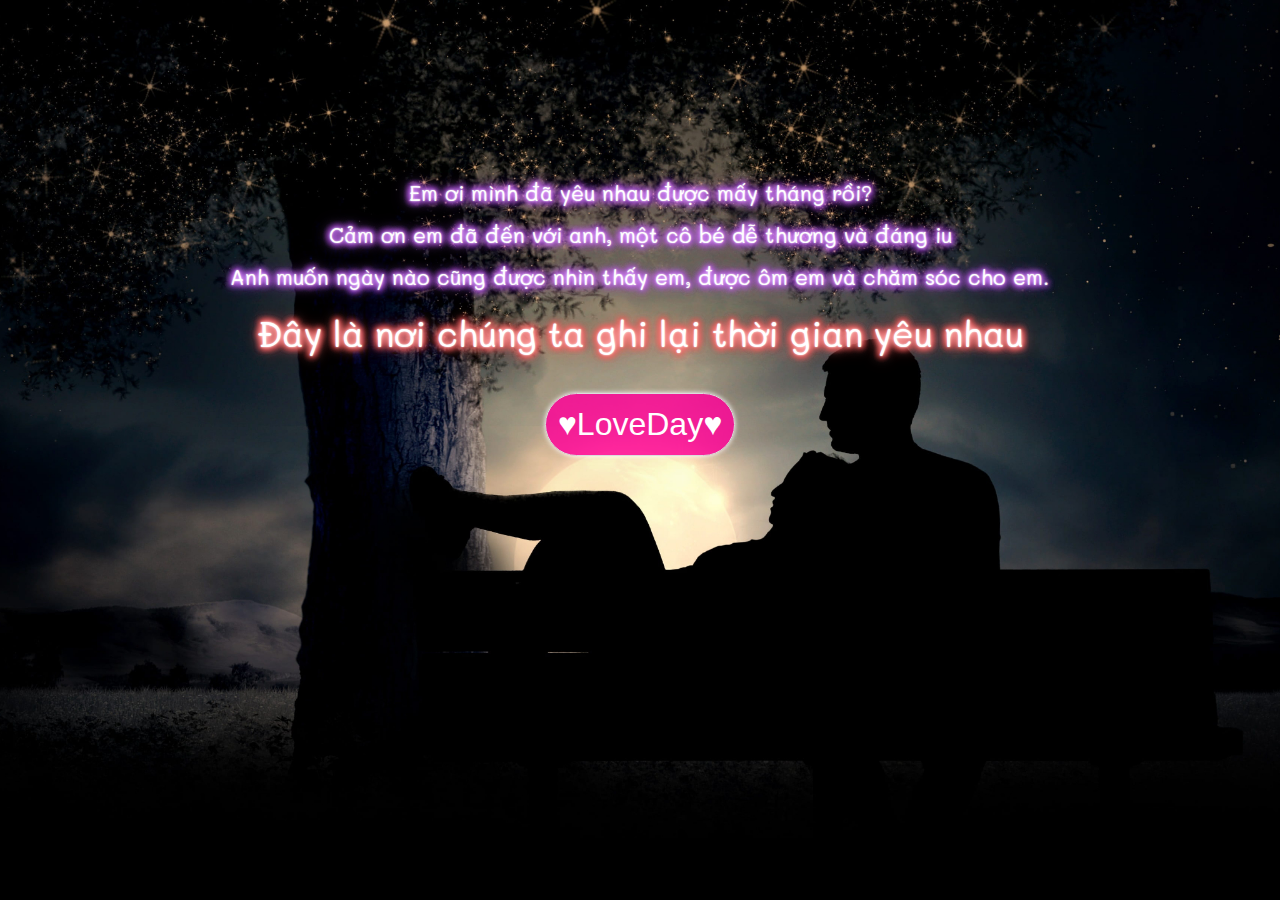
<file: index.html>
<!DOCTYPE html>
<html lang="vi" xmlns="http://www.w3.org/1999/xhtml">
	<head>
		<meta http-equiv="Content-Type" content="text/html; charset=UTF-8"/>
		<title>Love Day</title>
		<meta name="keywords" content="Love Day" />
		<meta name="description" content="love" />
		<meta name="robots" content="noindex">
		<meta name="viewport" content="width=device-width; initial-scale=1.0; maximum-scale=1.0; user-scalable=0;"/>
		<link rel="stylesheet" type="text/css" href="css/reset.css" />
		<link rel="stylesheet" type="text/css" href="css/style.css" media="screen,handheld" />
		<link rel="stylesheet" type="text/css" href="css/responsive.css" />
		<link rel="stylesheet" type="text/css" href="css/animate.css" />
		<link rel="shortcut icon" href="favicon.ico" />
		<link href="https://fonts.googleapis.com/css?family=Dancing+Script|Mali" rel="stylesheet">
	</head>
	<body>
		<div id="page-wrap" class="wow animated fadeIn slower">
			<div class="content">
				<h1 class="cauhoi wow animated fadeInDown"><!-- sửa nội dung -->
					Em ơi mình đã yêu nhau được mấy tháng rồi? <br>
					Cảm ơn em đã đến với anh, một cô bé dễ thương và đáng iu <br>
					Anh muốn ngày nào cũng được nhìn thấy em, được ôm em và chăm sóc cho em. 
				</h1>
				<h2 class="cauhoi wow animated zoomIn slower">Đây là nơi chúng ta ghi lại thời gian yêu nhau</h2><!-- sửa nội dung -->
				<div class="yesno">
			       <!-- <input id="no" class="traloi animated bounceInLeft slower" type="button" value="Không &omega;" ></input>sửa câu trả lời -->
			        <a href="love.html"><input id="yes" class="traloi animated bounceInRight slower" type="button"  value="&hearts;LoveDay&hearts;"></input></a><!-- sửa câu trả lời -->
				</div>
			</div>
		<script type="text/javascript" src="js/jquery.min.js"></script>
		<script type="text/javascript" src="js/wow.min.js"></script>
		<script type="text/javascript" src="js/script.js"></script>
		<script>
			new WOW().init();
		</script>
		<script>
			$('#no').click(function()
			{
			    $('#page-wrap').css('display','none');
			    $('#page-wrap-sad').show();
			});
		</script>
	</body>
	<footer >
		<!-- &copy; design by <a href="https://www.facebook.com/tin.tin.1705">Tin Tin</a> -->
	</footer>
</html>
</file>
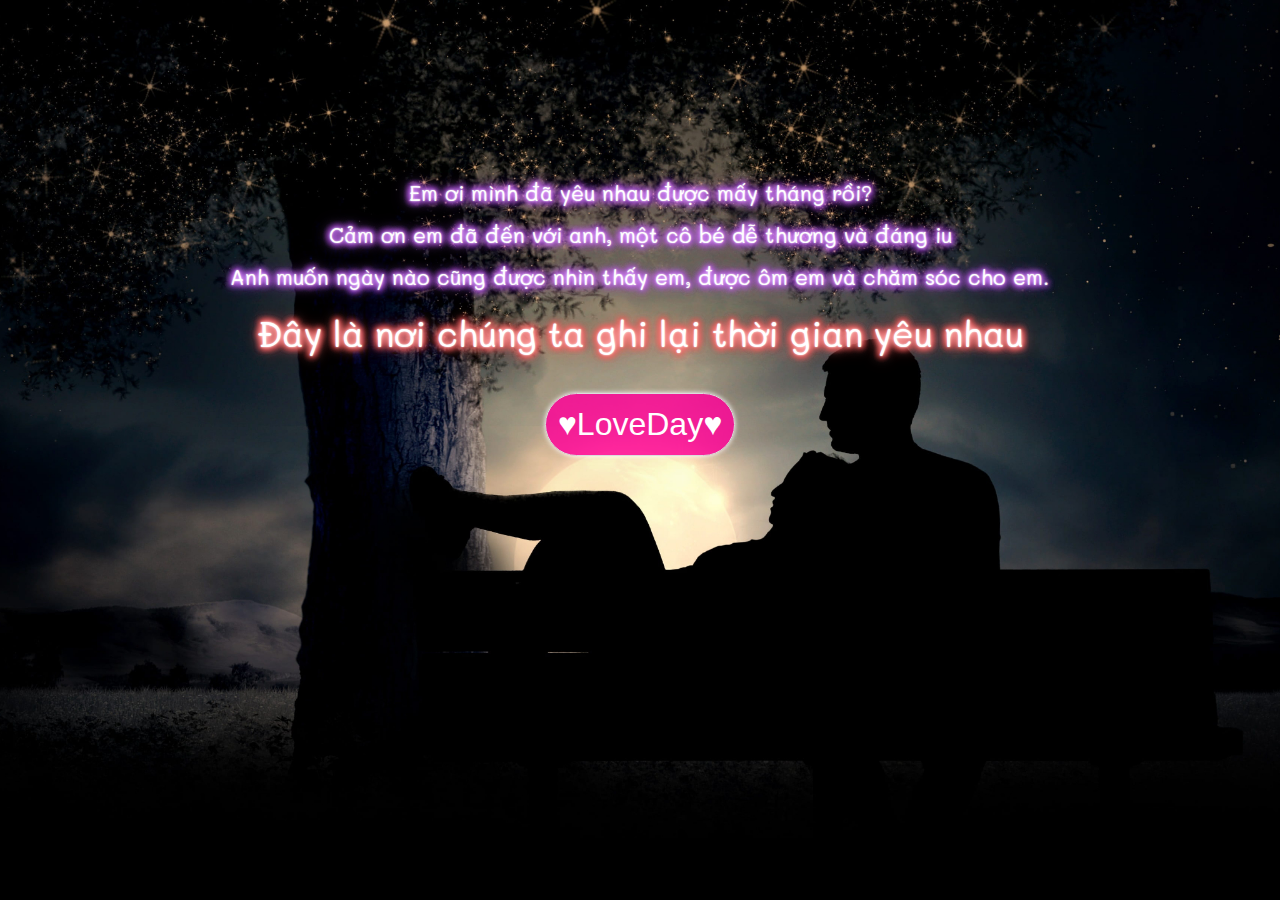
<file: public/index.html>
<!DOCTYPE html>
<html lang="vi" xmlns="http://www.w3.org/1999/xhtml">
	<head>
		<meta http-equiv="Content-Type" content="text/html; charset=UTF-8"/>
		<title>Love Day</title>
		<meta name="keywords" content="Love Day" />
		<meta name="description" content="love" />
		<meta name="robots" content="noindex">
		<meta name="viewport" content="width=device-width; initial-scale=1.0; maximum-scale=1.0; user-scalable=0;"/>
		<link rel="stylesheet" type="text/css" href="css/reset.css" />
		<link rel="stylesheet" type="text/css" href="css/style.css" media="screen,handheld" />
		<link rel="stylesheet" type="text/css" href="css/responsive.css" />
		<link rel="stylesheet" type="text/css" href="css/animate.css" />
		<link rel="shortcut icon" href="../icon/favicon.ico" />
		<link href="https://fonts.googleapis.com/css?family=Dancing+Script|Mali" rel="stylesheet">
	</head>
	<body>
		<div id="page-wrap" class="wow animated fadeIn slower">
			<div class="content">
				<h1 class="cauhoi wow animated fadeInDown"><!-- sửa nội dung -->
					Em ơi mình đã yêu nhau được mấy tháng rồi? <br>
					Cảm ơn em đã đến với anh, một cô bé dễ thương và đáng iu <br>
					Anh muốn ngày nào cũng được nhìn thấy em, được ôm em và chăm sóc cho em. 
				</h1>
				<h2 class="cauhoi wow animated zoomIn slower">Đây là nơi chúng ta ghi lại thời gian yêu nhau</h2><!-- sửa nội dung -->
				<div class="yesno">
			       <!-- <input id="no" class="traloi animated bounceInLeft slower" type="button" value="Không &omega;" ></input>sửa câu trả lời -->
			        <a href="love.html"><input id="yes" class="traloi animated bounceInRight slower" type="button"  value="&hearts;LoveDay&hearts;"></input></a><!-- sửa câu trả lời -->
				</div>
			</div>
		<script type="text/javascript" src="js/jquery.min.js"></script>
		<script type="text/javascript" src="js/wow.min.js"></script>
		<script type="text/javascript" src="js/script.js"></script>
		<script>
			new WOW().init();
		</script>
		<script>
			$('#no').click(function()
			{
			    $('#page-wrap').css('display','none');
			    $('#page-wrap-sad').show();
			});
		</script>
	</body>
	<footer >
		<!-- &copy; design by <a href="https://www.facebook.com/tin.tin.1705">Tin Tin</a> -->
	</footer>
</html>
</file>
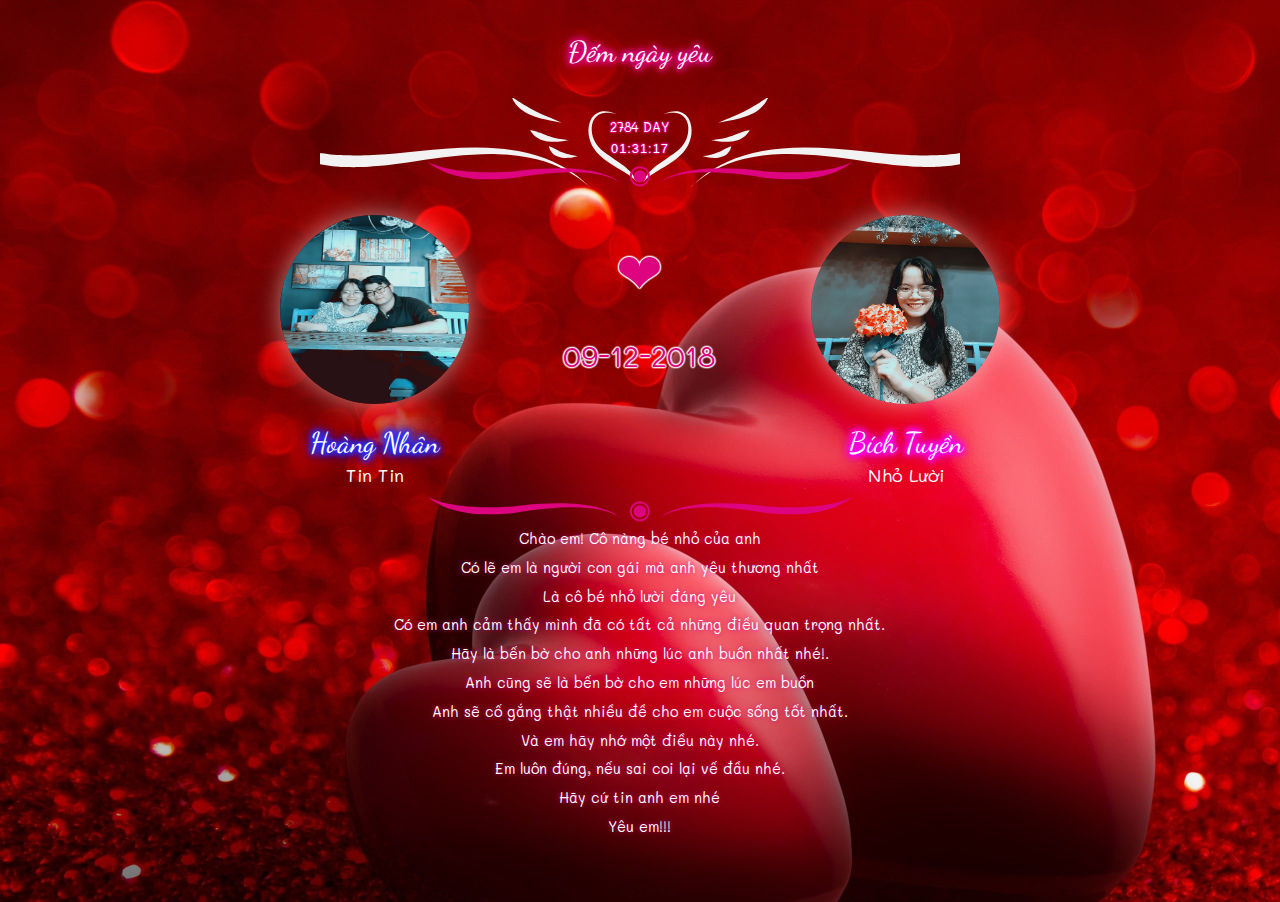
<file: love.html>
<!DOCTYPE html>
<html lang="vi">

<head>
	<meta http-equiv="Content-Type" content="text/html; charset=UTF-8" />
	<title>Love Day</title>
	<meta name="keywords" content="Kỷ niệm tình yêu, loveday, love day, đếm ngày yêu, Tuyền Tuyền" />
	<meta name="description" content="Kỷ niệm tình yêu" />
	<meta name="robots" content="noindex">
	<meta name="viewport" content="width=device-width, initial-scale=1.0, maximum-scale=1.0, user-scalable=0" />
	<link rel="stylesheet" type="text/css" href="css/reset.css" />
	<link rel="stylesheet" type="text/css" href="css/style2.css" media="screen,handheld" />
	<link rel="stylesheet" type="text/css" href="css/responsive2.css" />
	<link rel="stylesheet" type="text/css" href="css/animate.css" />
	<link rel="shortcut icon" href="favicon.ico" />
	<link href="https://fonts.googleapis.com/css?family=Dancing+Script|Mali" rel="stylesheet">
</head>

<body>
	<div id="wrapper" class="main-container">
		<header>
			<h1 class="wow animated flip">Đếm ngày yêu</h1>
		</header>
		<div id="content">
			<div id="clock-box">
				<div id="clock" class="wow animated zoomIn">
					<date class="wow animated zoomIn slower">0 DAYS</date>
					<time class="wow animated zoomIn slower">00:00:00</time>
				</div>
			</div>
			<div id="info">
				<div class="frist-person">
					<img src="images/tin2.png" class="avt wow animated fadeInLeft slower">
					<h1 class="name wow animated zoomIn slower">Hoàng Nhân</h1><!-- sửa tên-->
					<p class="namen wow animated zoomIn slower">Tin Tin</p><!-- sửa biệt danh  -->
				</div>
				<div id="heart" class="wow animated zoomIn">
					❤<anni>...</anni>
				</div>
				<div class="second-person">
					<img src="images/bichtuyen2.png" class="avt wow animated fadeInRight slower">
					<h1 class="name wow animated zoomIn slower">Bích Tuyền</h1><!-- sửa tên-->
					<p class="namen wow animated zoomIn slower">Nhỏ Lười</p><!-- sửa biệt danh  -->
				</div>
				<div class="clearfix"></div>
			</div>
		</div>
		<div class="hidden">
			<!-- <input type="button" id="show" value="&rarr; Lời yêu thương 2 &larr;"/> -->
			<input type="button" id="hide" value="&rarr; Lời yêu thương 1 &larr;" />
		</div>
		<div class="hidebg"></div>
		<div class="note wow animated zoomIn slower" id="data2">
			<!-- sửa nội dung của lời yêu thương 1-->
			Chào em! Cô nàng bé nhỏ của anh <br>
			Có lẽ em là người con gái mà anh yêu thương nhất <br>
			Là cô bé nhỏ lười đáng yêu <br>
			Có em anh cảm thấy mình đã có tất cả những điều quan trọng nhất. <br>
			Hãy là bến bờ cho anh những lúc anh buồn nhất nhé!.<br>
			Anh cũng sẽ là bến bờ cho em những lúc em buồn <br>
			Anh sẽ cố gắng thật nhiều đề cho em cuộc sống tốt nhất. <br>
			Và em hãy nhớ một điều này nhé.<br>
			Em luôn đúng, nếu sai coi lại vế đầu nhé.<br>
			Hãy cứ tin anh em nhé <br>
			Yêu em!!!
		</div>
	</div>
	<audio controls autoplay loop style="width: 0px; height: 0px;"></audio>

	<script type="text/javascript" src="js/jquery.min.js"></script>
	<script type="text/javascript" src="js/wow.min.js"></script>
	<script type="text/javascript" src="js/script.js"></script>
	<script>
		new WOW().init();
	</script>
</body>
<footer>&copy; by <a href="https://www.facebook.com/tin.tin.1705">Tin Tin</a></footer>
</html>
</file>
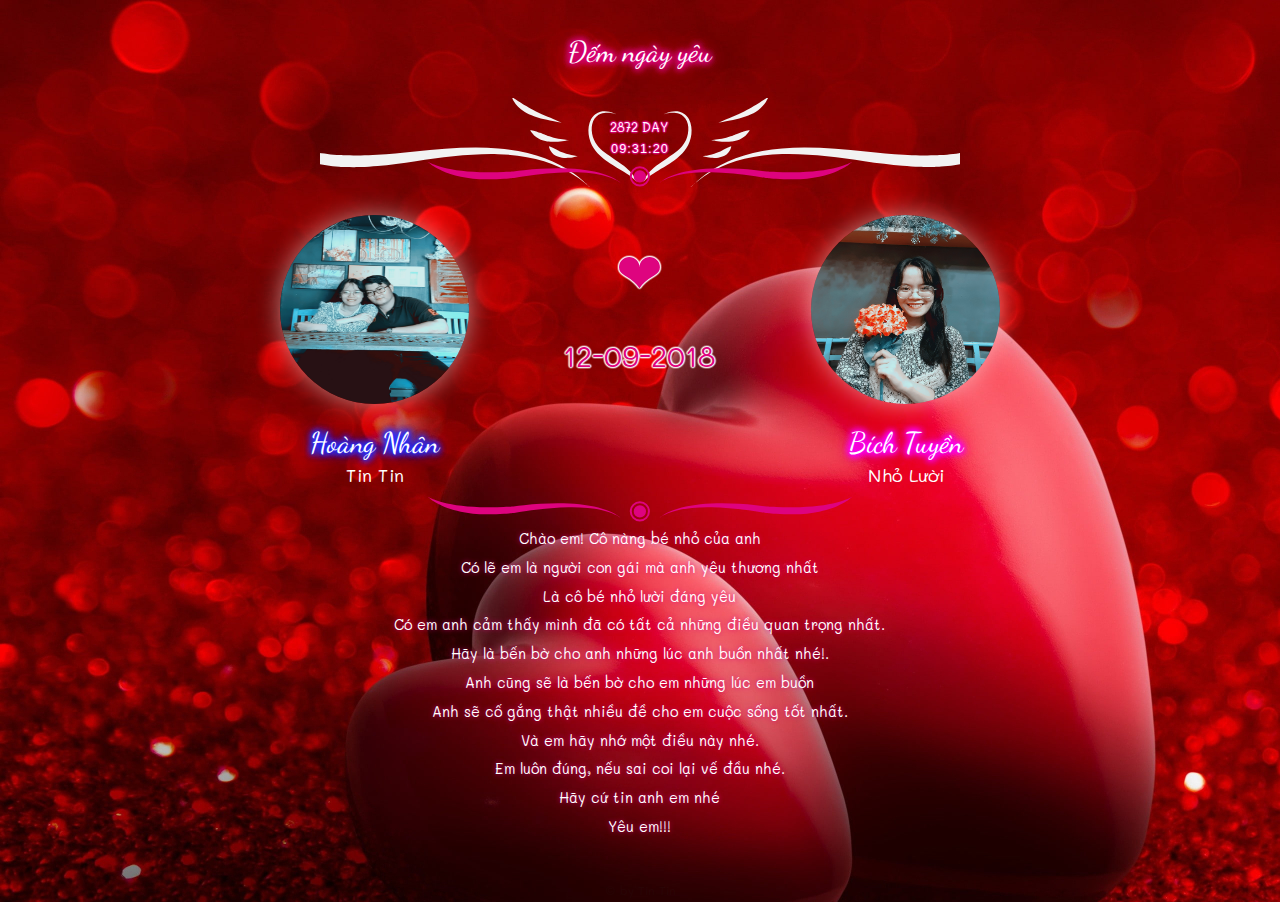
<file: public/love.html>
<!DOCTYPE html>
<html lang="vi">

<head>
	<meta http-equiv="Content-Type" content="text/html; charset=UTF-8" />
	<title>Love Day</title>
	<meta name="keywords" content="Kỷ niệm tình yêu, loveday, love day, đếm ngày yêu, Tuyền Tuyền" />
	<meta name="description" content="Kỷ niệm tình yêu" />
	<meta name="robots" content="noindex">
	<meta name="viewport" content="width=device-width, initial-scale=1.0, maximum-scale=1.0, user-scalable=0" />
	<link rel="stylesheet" type="text/css" href="css/reset.css" />
	<link rel="stylesheet" type="text/css" href="css/style2.css" media="screen,handheld" />
	<link rel="stylesheet" type="text/css" href="css/responsive2.css" />
	<link rel="stylesheet" type="text/css" href="css/animate.css" />
	<link rel="shortcut icon" href="../icon/favicon.ico" />
	<link href="https://fonts.googleapis.com/css?family=Dancing+Script|Mali" rel="stylesheet">
</head>

<body>
	<div id="wrapper" class="main-container">
		<header>
			<h1 class="wow animated flip">Đếm ngày yêu</h1>
		</header>
		<div id="content">
			<div id="clock-box">
				<div id="clock" class="wow animated zoomIn">
					<date class="wow animated zoomIn slower">0 DAYS</date>
					<time class="wow animated zoomIn slower">00:00:00</time>
				</div>
			</div>
			<div id="info">
				<div class="frist-person">
					<img src="img/tintin.png" class="avt wow animated fadeInLeft slower">
					<h1 class="name wow animated zoomIn slower">Hoàng Nhân</h1><!-- sửa tên-->
					<p class="namen wow animated zoomIn slower">Tin Tin</p><!-- sửa biệt danh  -->
				</div>
				<div id="heart" class="wow animated zoomIn">
					❤<anni>...</anni>
				</div>
				<div class="second-person">
					<img src="img/bichtuyen.png" class="avt wow animated fadeInRight slower">
					<h1 class="name wow animated zoomIn slower">Bích Tuyền</h1><!-- sửa tên-->
					<p class="namen wow animated zoomIn slower">Nhỏ Lười</p><!-- sửa biệt danh  -->
				</div>
				<div class="clearfix"></div>
			</div>
		</div>
		<div class="hidden">
			<!-- <input type="button" id="show" value="&rarr; Lời yêu thương 2 &larr;"/> -->
			<input type="button" id="hide" value="&rarr; Lời yêu thương 1 &larr;" />
		</div>
		<div class="hidebg"></div>
		<div class="note wow animated zoomIn slower" id="data2">
			<!-- sửa nội dung của lời yêu thương -->
			Chào em! Cô nàng bé nhỏ của anh <br>
			Có lẽ em là người con gái mà anh yêu thương nhất <br>
			Là cô bé nhỏ lười đáng yêu <br>
			Có em anh cảm thấy mình đã có tất cả những điều quan trọng nhất. <br>
			Hãy là bến bờ cho anh những lúc anh buồn nhất nhé!.<br>
			Anh cũng sẽ là bến bờ cho em những lúc em buồn <br>
			Anh sẽ cố gắng thật nhiều đề cho em cuộc sống tốt nhất. <br>
			Và em hãy nhớ một điều này nhé.<br>
			Em luôn đúng, nếu sai coi lại vế đầu nhé.<br>
			Hãy cứ tin anh em nhé <br>
			Yêu em!!!
		</div>
	</div>
	<audio controls autoplay loop style="width: 0px; height: 0px;"></audio>

	<script type="text/javascript" src="js/jquery.min.js"></script>
	<script type="text/javascript" src="js/wow.min.js"></script>
	<script type="text/javascript" src="js/script.js"></script>
	<script>
		new WOW().init();
	</script>
</body>
<footer>&copy; by <a href="https://www.facebook.com/tin.tin.1705">Tin Tin</a></footer>
</html>
</file>
<file: css/style.css>
body {
    width: 100%;
	height: 100vh;
	background: url(../img/love.jpg) no-repeat center;
	background-size: cover;
}
.clearfix::after {
	content: "";
	clear: both;
	display: table;
}
footer {
    width: 100%;
    text-align: center;
    font-size: 11px;
	clear: both;
    position: relative;
    margin-top: 10px;
}
#page-wrap footer,#page-wrap footer a{color: rgb(255, 255, 255)}
#page-wrap-sad footer,#page-wrap-sad footer a{color: #4d2a31;opacity: 0.1;padding-top: 250px;}
/*
/* edit
/*--------------------------------*/
h1.cauhoi{
	padding-top: 225px;
	font-size: 21px;
	color: #FFFFFF;
	text-shadow: #FFF 0px 0px 2px, #FFF 0px 0px 7px, #FFF 0px 0px 12px, #a900ff 0px 0px 17px, #a900ff 0px 0px 7px, #a900ff 0px 0px 7px, #a900ff 0px 0px 7px, #a900ff 0px 0px 7px;
}
h2.cauhoi{
	font-size: 35px;
	color: #FFFFFF;
	text-shadow: #FFF 0px 0px 2px, #FFF 0px 0px 7px, #FFF 0px 0px 12px, #ff0000 0px 0px 17px, #ff0000 0px 0px 7px, #ff0000 0px 0px 7px, #ff0000 0px 0px 7px, #ff0000 0px 0px 7px;
}
.traloi{
	border: 1px #f7f7f7 solid;
	font-size: 32px;
	padding: 12px;
	cursor: pointer;
	-moz-border-radius: 100px;
	-webkit-border-radius: 100px;
	border-radius: 100px;
	-moz-box-shadow: #FFF 0px 0px 5px;
	-webkit-box-shadow: #FFF 0px 0px 5px;
    box-shadow: #FFF 0px 0px 5px;
    margin: 0 auto;
    margin-top: 25px;

}

#yes{
    background: #ff0097d1;
    border: 1px #dcdcdc solid;
    color: #fff;
}
/*
/* page-wrap
/*--------------------------------*/
#page-wrap{
	width: 100%;
	height: 100%;
	display: true;
}
.content{
	width: 100%;
	font-family: 'Mali', cursive;
	font-size: 14px;
	margin: auto;
	text-align: center;
	position: relative;
}
/*
/* page-wrap-sad
/*--------------------------------*/
#page-wrap-sad .content{
	position: relative;
	width: 200px;
	margin: 0 auto;
}
#page-wrap-sad .content h3{
	color: #fff;
	text-align: center;
	padding-top: 320px;
	font-family: Arial;
	font-weight: bold;
}
</file>
<file: css/responsive.css>
html { overflow-x: hidden }
/*-----------------------------------------------
/* @media {      } queries
/*---------------------------------------------*/
@media screen and (max-width: 1700px) { 
	.content{
		width: 55%;
	}
}
@media screen and (max-width: 1440px) { 
	.content{
		width: 65%;
	}
	h1.cauhoi{
		padding-top: 172px;
	}
}
@media screen and (max-width: 1024px) { 
	.content{
		width: 70%;
	}
	h1.cauhoi{
		padding-top: 125px;
	}
}
@media screen and (max-width: 950px) { 
	.content{
		width: 72%;
	}
}
@media screen and (max-width: 850px) { 
	.content{
		width: 80%;
	}
}
@media screen and (max-width: 700px) { 
	.content{
		width: 85%;
	}
}
@media screen and (max-width: 600px) { 
	#no{
	    display: block;
	    text-align: center;
	    margin: auto;
	}
	#yes{
	    display: block;
	    text-align: center;
	    margin: auto;
	    margin-top: 12px;
	}
}
@media screen and (max-width: 540px) { 
	h1.cauhoi{
		padding-top: 89px;
	}
}
@media screen and (max-width: 520px) { 
	h1.cauhoi{
		padding-top: 35px;
	}
}
</file>
<file: public/css/style.css>
body {
    width: 100%;
	height: 100vh;
	background: url(../img/love.jpg) no-repeat center;
	background-size: cover;
}
.clearfix::after {
	content: "";
	clear: both;
	display: table;
}
footer {
    width: 100%;
    text-align: center;
    font-size: 11px;
	clear: both;
    position: relative;
    margin-top: 10px;
}
#page-wrap footer,#page-wrap footer a{color: rgb(255, 255, 255)}
#page-wrap-sad footer,#page-wrap-sad footer a{color: #4d2a31;opacity: 0.1;padding-top: 250px;}
/*
/* edit
/*--------------------------------*/
h1.cauhoi{
	padding-top: 225px;
	font-size: 21px;
	color: #FFFFFF;
	text-shadow: #FFF 0px 0px 2px, #FFF 0px 0px 7px, #FFF 0px 0px 12px, #a900ff 0px 0px 17px, #a900ff 0px 0px 7px, #a900ff 0px 0px 7px, #a900ff 0px 0px 7px, #a900ff 0px 0px 7px;
}
h2.cauhoi{
	font-size: 35px;
	color: #FFFFFF;
	text-shadow: #FFF 0px 0px 2px, #FFF 0px 0px 7px, #FFF 0px 0px 12px, #ff0000 0px 0px 17px, #ff0000 0px 0px 7px, #ff0000 0px 0px 7px, #ff0000 0px 0px 7px, #ff0000 0px 0px 7px;
}
.traloi{
	border: 1px #f7f7f7 solid;
	font-size: 32px;
	padding: 12px;
	cursor: pointer;
	-moz-border-radius: 100px;
	-webkit-border-radius: 100px;
	border-radius: 100px;
	-moz-box-shadow: #FFF 0px 0px 5px;
	-webkit-box-shadow: #FFF 0px 0px 5px;
    box-shadow: #FFF 0px 0px 5px;
    margin: 0 auto;
    margin-top: 25px;

}

#yes{
    background: #ff0097d1;
    border: 1px #dcdcdc solid;
    color: #fff;
}
/*
/* page-wrap
/*--------------------------------*/
#page-wrap{
	width: 100%;
	height: 100%;
	display: true;
}
.content{
	width: 100%;
	font-family: 'Mali', cursive;
	font-size: 14px;
	margin: auto;
	text-align: center;
	position: relative;
}
/*
/* page-wrap-sad
/*--------------------------------*/
#page-wrap-sad .content{
	position: relative;
	width: 200px;
	margin: 0 auto;
}
#page-wrap-sad .content h3{
	color: #fff;
	text-align: center;
	padding-top: 320px;
	font-family: Arial;
	font-weight: bold;
}
</file>
<file: public/css/responsive.css>
html { overflow-x: hidden }
/*-----------------------------------------------
/* @media {      } queries
/*---------------------------------------------*/
@media screen and (max-width: 1700px) { 
	.content{
		width: 55%;
	}
}
@media screen and (max-width: 1440px) { 
	.content{
		width: 65%;
	}
	h1.cauhoi{
		padding-top: 172px;
	}
}
@media screen and (max-width: 1024px) { 
	.content{
		width: 70%;
	}
	h1.cauhoi{
		padding-top: 125px;
	}
}
@media screen and (max-width: 950px) { 
	.content{
		width: 72%;
	}
}
@media screen and (max-width: 850px) { 
	.content{
		width: 80%;
	}
}
@media screen and (max-width: 700px) { 
	.content{
		width: 85%;
	}
}
@media screen and (max-width: 600px) { 
	#no{
	    display: block;
	    text-align: center;
	    margin: auto;
	}
	#yes{
	    display: block;
	    text-align: center;
	    margin: auto;
	    margin-top: 12px;
	}
}
@media screen and (max-width: 540px) { 
	h1.cauhoi{
		padding-top: 89px;
	}
}
@media screen and (max-width: 520px) { 
	h1.cauhoi{
		padding-top: 35px;
	}
}
</file>
<file: css/style2.css>
/*
/* body
/*--------------------------------*/
body {
    background: url(../img/wallpaperflare.com_wallpaper.jpg) no-repeat;
    width: 100%;
    position: relative;
    background-attachment: fixed;
    overflow: hidden;
    font-family: 'Mali', cursive;
    font-size: 18px;
}

/*
/* wrapper
/*--------------------------------*/
#wrapper {
    width: 720px;
    margin: 0 auto;
}

/*
/* header, content, footer
/*--------------------------------*/
header, #content, footer, .hidden {
    width: 100%;
    margin: 0 auto;
}

/*
/* header
/*--------------------------------*/
header h1 {
    font-weight: lighter;
    text-align: center;
    color: #fff;
    font-size: 1.8rem;
    margin: 1rem 0;
    font-family: 'Dancing Script', cursive;
    padding-top: .5rem;
    text-shadow: #dd057f 0px 0px 2px, #dd057f 0px 0px 7px, #dd057f 0px 0px 12px, #dd057f 0px 0px 17px, #dd057f 0px 0px 7px, #dd057f 0px 0px 7px, #dd057f 0px 0px 7px, #dd057f 0px 0px 7px;
}

/*
/* content
/*--------------------------------*/
#clock-box {
    background: url(../icon/headline_hearth.svg) center;
    width: 89%;
    margin: 0 auto;
}
#clock {
    background: url(../icon/headline_simple.svg) bottom no-repeat;
    text-align: center;
    border-radius: 9rem;
    height: 89px;
    color: #fff;
    text-shadow: #dd057f 0px 0px 2px, #dd057f 0px 0px 2px, #dd057f 0px 0px 2px, #dd057f 0px 0px 2px, #dd057f 0px 0px 2px, #dd057f 0px 0px 2px, #dd057f 0px 0px 2px, #dd057f 0px 0px 2px;
}
#info {
    padding: 1.8rem 0 0rem 0rem;
}
date, time {
    display: block;
    font-size: 0.8rem;
}
date {
    padding-top: 1.1rem;
}

time {
    font-family: "Arial", sans-serif;
    line-height: 1rem;
    letter-spacing: 1px;
}
.avt {
    width: 189px;
    height: 189px;
    border-radius: 50%;
    -moz-box-shadow: #fdfff982 0px 0px 25px;
    -webkit-box-shadow: #fdfff982 0px 0px 25px;
    box-shadow: #fdfff982 0px 0px 25px;
}
#heart {
    font-size: 3.5rem;
    color: #de047f;
    text-align: center;
    float: left;
    margin-left: 13.1%;
    text-shadow: #fff 0px 0px 2px, #fff 0px 0px 2px, #fff 0px 0px 2px, #fff 0px 0px 2px, #fff 0px 0px 2px, #fff 0px 0px 2px, #fff 0px 0px 2px, #fff 0px 0px 2px;
}
anni {
    font-size: 1.8rem;
    display: block;
}
.frist-person {
    float: left;
}
.second-person {
    float: right;
}
.frist-person h1, .second-person h1 {
    text-align: center;
    font-size: 1.2rem;
    font-family: 'Dancing Script', cursive;
}
.frist-person p, .second-person p {text-align: center;}
.frist-person .name {
    color: #fff;
    font-size: 1.8rem;
    text-shadow: #2b31ff 0px 0px 2px, #2b31ff 0px 0px 7px, #2b31ff 0px 0px 12px, #2b31ff 0px 0px 17px, #2b31ff 0px 0px 7px, #2b31ff 0px 0px 7px, #2b31ff 0px 0px 7px, #2b31ff 0px 0px 7px;
}
.second-person .name {
    color: #fff;
    font-size: 1.8rem;
    text-shadow: #fb00ff 0px 0px 2px, #fb00ff 0px 0px 7px, #fb00ff 0px 0px 12px, #fb00ff 0px 0px 17px, #fb00ff 0px 0px 7px, #fb00ff 0px 0px 7px, #fb00ff 0px 0px 7px, #fb00ff 0px 0px 7px;
}
.frist-person .namen, .second-person .namen {color: #fff;margin-top: -1rem;}
.clearfix::after {
    content: "";
    clear: both;
    display: table;
}
#music {
    position: relative;
    z-index: 1000;
    opacity: 0;
    text-align: center;
}
.caption, .note {
    width: 99%;
    margin: 0 auto;
}
.caption p, .note p {
    font-family: 'Mali', cursive;
    font-size: 0.9rem;
    text-align: center;
}
.note p {
    display: inherit !important;
}
.note {
    text-align: center;
    font-size: 0.9rem;
}
#theend {
    display: inline;
}

/*
/* hidden
/*--------------------------------*/
.hidden {
    text-align: center;
}
.hidebg {
    background: url(../icon/headline_simple.svg) center no-repeat;
    width: 90%;
    margin: 0 auto;
    height: 2rem;
}
input {
    background: none;
    border: none;
    font-size: 1.5rem;
    color: #de037f;
}
#show:hover, #hide:hover {
    cursor: pointer;
  }

#hide {
    display: none;
    -webkit-animation: my 1000ms infinite;
    -moz-animation: my 1000ms infinite; 
    -o-animation: my 1000ms infinite; 
    animation: my 1000ms infinite;
}

#show {
    display: true;
    -webkit-animation: my 1000ms infinite;
    -moz-animation: my 1000ms infinite; 
    -o-animation: my 1000ms infinite; 
    animation: my 1000ms infinite;
}
#data {
    display: none;
    color: #fff;
    text-shadow: #dd057f 0px 0px 5px;
}
#data2 {
    display: true;
    color: #fff;
    text-shadow: #dd057f 0px 0px 5px;
}

/*
/* footer
/*--------------------------------*/
footer {
    width: 125px;
    margin: 0 auto;
    text-align: center;
    font-size: 12px;
    color: #333;
    opacity: 0.1;
}
footer a{
    color: #333;
}
/*
/* text animation
/*--------------------------------*/
@-webkit-keyframes my {
     0% { color: #de047f; text-shadow: #fff 0px 0px 2px, #fff 0px 0px 2px, #fff 0px 0px 2px, #fff 0px 0px 2px, #fff 0px 0px 2px, #fff 0px 0px 2px, #fff 0px 0px 2px, #fff 0px 0px 2px;}
     50% { color: #fff; text-shadow: #dd057f 0px 0px 2px, #dd057f 0px 0px 2px, #dd057f 0px 0px 2px, #dd057f 0px 0px 2px, #dd057f 0px 0px 2px, #dd057f 0px 0px 2px, #dd057f 0px 0px 2px, #dd057f 0px 0px 2px;} 
     100% { color: #de047f; text-shadow: #fff 0px 0px 2px, #fff 0px 0px 2px, #fff 0px 0px 2px, #fff 0px 0px 2px, #fff 0px 0px 2px, #fff 0px 0px 2px, #fff 0px 0px 2px, #fff 0px 0px 2px;} 
}
@-moz-keyframes my { 
     0% { color: #de047f; text-shadow: #fff 0px 0px 2px, #fff 0px 0px 2px, #fff 0px 0px 2px, #fff 0px 0px 2px, #fff 0px 0px 2px, #fff 0px 0px 2px, #fff 0px 0px 2px, #fff 0px 0px 2px;} 
     50% { color: #fff; text-shadow: #dd057f 0px 0px 2px, #dd057f 0px 0px 2px, #dd057f 0px 0px 2px, #dd057f 0px 0px 2px, #dd057f 0px 0px 2px, #dd057f 0px 0px 2px, #dd057f 0px 0px 2px, #dd057f 0px 0px 2px;}
     100% { color: #de047f; text-shadow: #fff 0px 0px 2px, #fff 0px 0px 2px, #fff 0px 0px 2px, #fff 0px 0px 2px, #fff 0px 0px 2px, #fff 0px 0px 2px, #fff 0px 0px 2px, #fff 0px 0px 2px;} 
}
@-o-keyframes my { 
     0% { color: #de047f; text-shadow: #fff 0px 0px 2px, #fff 0px 0px 2px, #fff 0px 0px 2px, #fff 0px 0px 2px, #fff 0px 0px 2px, #fff 0px 0px 2px, #fff 0px 0px 2px, #fff 0px 0px 2px;} 
     50% { color: #fff; text-shadow: #dd057f 0px 0px 2px, #dd057f 0px 0px 2px, #dd057f 0px 0px 2px, #dd057f 0px 0px 2px, #dd057f 0px 0px 2px, #dd057f 0px 0px 2px, #dd057f 0px 0px 2px, #dd057f 0px 0px 2px;} 
     100% { color: #de047f; text-shadow: #fff 0px 0px 2px, #fff 0px 0px 2px, #fff 0px 0px 2px, #fff 0px 0px 2px, #fff 0px 0px 2px, #fff 0px 0px 2px, #fff 0px 0px 2px, #fff 0px 0px 2px;} 
}
@keyframes my { 
     0% { color: #de047f; text-shadow: #fff 0px 0px 2px, #fff 0px 0px 2px, #fff 0px 0px 2px, #fff 0px 0px 2px, #fff 0px 0px 2px, #fff 0px 0px 2px, #fff 0px 0px 2px, #fff 0px 0px 2px;} 
     50% { color: #fff; text-shadow: #dd057f 0px 0px 2px, #dd057f 0px 0px 2px, #dd057f 0px 0px 2px, #dd057f 0px 0px 2px, #dd057f 0px 0px 2px, #dd057f 0px 0px 2px, #dd057f 0px 0px 2px, #dd057f 0px 0px 2px;}
     100% { color: #de047f; text-shadow: #fff 0px 0px 2px, #fff 0px 0px 2px, #fff 0px 0px 2px, #fff 0px 0px 2px, #fff 0px 0px 2px, #fff 0px 0px 2px, #fff 0px 0px 2px, #fff 0px 0px 2px;} 
}
</file>
<file: css/responsive2.css>
html { overflow-x: hidden }
.main-container { max-width: 100% }
/*-----------------------------------------------
/* @media {      } queries
/*---------------------------------------------*/
@media screen and (max-width: 720px) { 
	.frist-person, .second-person, #heart {float: none;}
	#info {margin: 0 auto;text-align: center;}
	#heart {margin-left: 0;}
	#music {margin-top: 1rem;}
}
</file>
<file: public/css/style2.css>
/*
/* body
/*--------------------------------*/
body {
    background: url(../img/wallpaperflare.com_wallpaper.jpg) no-repeat;
    width: 100%;
    position: relative;
    background-attachment: fixed;
    overflow: hidden;
    font-family: 'Mali', cursive;
    font-size: 18px;
}

/*
/* wrapper
/*--------------------------------*/
#wrapper {
    width: 720px;
    margin: 0 auto;
}

/*
/* header, content, footer
/*--------------------------------*/
header, #content, footer, .hidden {
    width: 100%;
    margin: 0 auto;
}

/*
/* header
/*--------------------------------*/
header h1 {
    font-weight: lighter;
    text-align: center;
    color: #fff;
    font-size: 1.8rem;
    margin: 1rem 0;
    font-family: 'Dancing Script', cursive;
    padding-top: .5rem;
    text-shadow: #dd057f 0px 0px 2px, #dd057f 0px 0px 7px, #dd057f 0px 0px 12px, #dd057f 0px 0px 17px, #dd057f 0px 0px 7px, #dd057f 0px 0px 7px, #dd057f 0px 0px 7px, #dd057f 0px 0px 7px;
}

/*
/* content
/*--------------------------------*/
#clock-box {
    background: url(../icon/headline_hearth.svg) center;
    width: 89%;
    margin: 0 auto;
}
#clock {
    background: url(../icon/headline_simple.svg) bottom no-repeat;
    text-align: center;
    border-radius: 9rem;
    height: 89px;
    color: #fff;
    text-shadow: #dd057f 0px 0px 2px, #dd057f 0px 0px 2px, #dd057f 0px 0px 2px, #dd057f 0px 0px 2px, #dd057f 0px 0px 2px, #dd057f 0px 0px 2px, #dd057f 0px 0px 2px, #dd057f 0px 0px 2px;
}
#info {
    padding: 1.8rem 0 0rem 0rem;
}
date, time {
    display: block;
    font-size: 0.8rem;
}
date {
    padding-top: 1.1rem;
}

time {
    font-family: "Arial", sans-serif;
    line-height: 1rem;
    letter-spacing: 1px;
}
.avt {
    width: 189px;
    height: 189px;
    border-radius: 50%;
    -moz-box-shadow: #fdfff982 0px 0px 25px;
    -webkit-box-shadow: #fdfff982 0px 0px 25px;
    box-shadow: #fdfff982 0px 0px 25px;
}
#heart {
    font-size: 3.5rem;
    color: #de047f;
    text-align: center;
    float: left;
    margin-left: 13.1%;
    text-shadow: #fff 0px 0px 2px, #fff 0px 0px 2px, #fff 0px 0px 2px, #fff 0px 0px 2px, #fff 0px 0px 2px, #fff 0px 0px 2px, #fff 0px 0px 2px, #fff 0px 0px 2px;
}
anni {
    font-size: 1.8rem;
    display: block;
}
.frist-person {
    float: left;
}
.second-person {
    float: right;
}
.frist-person h1, .second-person h1 {
    text-align: center;
    font-size: 1.2rem;
    font-family: 'Dancing Script', cursive;
}
.frist-person p, .second-person p {text-align: center;}
.frist-person .name {
    color: #fff;
    font-size: 1.8rem;
    text-shadow: #2b31ff 0px 0px 2px, #2b31ff 0px 0px 7px, #2b31ff 0px 0px 12px, #2b31ff 0px 0px 17px, #2b31ff 0px 0px 7px, #2b31ff 0px 0px 7px, #2b31ff 0px 0px 7px, #2b31ff 0px 0px 7px;
}
.second-person .name {
    color: #fff;
    font-size: 1.8rem;
    text-shadow: #fb00ff 0px 0px 2px, #fb00ff 0px 0px 7px, #fb00ff 0px 0px 12px, #fb00ff 0px 0px 17px, #fb00ff 0px 0px 7px, #fb00ff 0px 0px 7px, #fb00ff 0px 0px 7px, #fb00ff 0px 0px 7px;
}
.frist-person .namen, .second-person .namen {color: #fff;margin-top: -1rem;}
.clearfix::after {
    content: "";
    clear: both;
    display: table;
}
#music {
    position: relative;
    z-index: 1000;
    opacity: 0;
    text-align: center;
}
.caption, .note {
    width: 99%;
    margin: 0 auto;
}
.caption p, .note p {
    font-family: 'Mali', cursive;
    font-size: 0.9rem;
    text-align: center;
}
.note p {
    display: inherit !important;
}
.note {
    text-align: center;
    font-size: 0.9rem;
}
#theend {
    display: inline;
}

/*
/* hidden
/*--------------------------------*/
.hidden {
    text-align: center;
}
.hidebg {
    background: url(../icon/headline_simple.svg) center no-repeat;
    width: 90%;
    margin: 0 auto;
    height: 2rem;
}
input {
    background: none;
    border: none;
    font-size: 1.5rem;
    color: #de037f;
}
#show:hover, #hide:hover {
    cursor: pointer;
  }

#hide {
    display: none;
    -webkit-animation: my 1000ms infinite;
    -moz-animation: my 1000ms infinite; 
    -o-animation: my 1000ms infinite; 
    animation: my 1000ms infinite;
}

#show {
    display: true;
    -webkit-animation: my 1000ms infinite;
    -moz-animation: my 1000ms infinite; 
    -o-animation: my 1000ms infinite; 
    animation: my 1000ms infinite;
}
#data {
    display: none;
    color: #fff;
    text-shadow: #dd057f 0px 0px 5px;
}
#data2 {
    display: true;
    color: #fff;
    text-shadow: #dd057f 0px 0px 5px;
}

/*
/* footer
/*--------------------------------*/
footer {
    width: 125px;
    margin: 0 auto;
    text-align: center;
    font-size: 12px;
    color: #333;
    opacity: 0.1;
}
footer a{
    color: #333;
}
/*
/* text animation
/*--------------------------------*/
@-webkit-keyframes my {
     0% { color: #de047f; text-shadow: #fff 0px 0px 2px, #fff 0px 0px 2px, #fff 0px 0px 2px, #fff 0px 0px 2px, #fff 0px 0px 2px, #fff 0px 0px 2px, #fff 0px 0px 2px, #fff 0px 0px 2px;}
     50% { color: #fff; text-shadow: #dd057f 0px 0px 2px, #dd057f 0px 0px 2px, #dd057f 0px 0px 2px, #dd057f 0px 0px 2px, #dd057f 0px 0px 2px, #dd057f 0px 0px 2px, #dd057f 0px 0px 2px, #dd057f 0px 0px 2px;} 
     100% { color: #de047f; text-shadow: #fff 0px 0px 2px, #fff 0px 0px 2px, #fff 0px 0px 2px, #fff 0px 0px 2px, #fff 0px 0px 2px, #fff 0px 0px 2px, #fff 0px 0px 2px, #fff 0px 0px 2px;} 
}
@-moz-keyframes my { 
     0% { color: #de047f; text-shadow: #fff 0px 0px 2px, #fff 0px 0px 2px, #fff 0px 0px 2px, #fff 0px 0px 2px, #fff 0px 0px 2px, #fff 0px 0px 2px, #fff 0px 0px 2px, #fff 0px 0px 2px;} 
     50% { color: #fff; text-shadow: #dd057f 0px 0px 2px, #dd057f 0px 0px 2px, #dd057f 0px 0px 2px, #dd057f 0px 0px 2px, #dd057f 0px 0px 2px, #dd057f 0px 0px 2px, #dd057f 0px 0px 2px, #dd057f 0px 0px 2px;}
     100% { color: #de047f; text-shadow: #fff 0px 0px 2px, #fff 0px 0px 2px, #fff 0px 0px 2px, #fff 0px 0px 2px, #fff 0px 0px 2px, #fff 0px 0px 2px, #fff 0px 0px 2px, #fff 0px 0px 2px;} 
}
@-o-keyframes my { 
     0% { color: #de047f; text-shadow: #fff 0px 0px 2px, #fff 0px 0px 2px, #fff 0px 0px 2px, #fff 0px 0px 2px, #fff 0px 0px 2px, #fff 0px 0px 2px, #fff 0px 0px 2px, #fff 0px 0px 2px;} 
     50% { color: #fff; text-shadow: #dd057f 0px 0px 2px, #dd057f 0px 0px 2px, #dd057f 0px 0px 2px, #dd057f 0px 0px 2px, #dd057f 0px 0px 2px, #dd057f 0px 0px 2px, #dd057f 0px 0px 2px, #dd057f 0px 0px 2px;} 
     100% { color: #de047f; text-shadow: #fff 0px 0px 2px, #fff 0px 0px 2px, #fff 0px 0px 2px, #fff 0px 0px 2px, #fff 0px 0px 2px, #fff 0px 0px 2px, #fff 0px 0px 2px, #fff 0px 0px 2px;} 
}
@keyframes my { 
     0% { color: #de047f; text-shadow: #fff 0px 0px 2px, #fff 0px 0px 2px, #fff 0px 0px 2px, #fff 0px 0px 2px, #fff 0px 0px 2px, #fff 0px 0px 2px, #fff 0px 0px 2px, #fff 0px 0px 2px;} 
     50% { color: #fff; text-shadow: #dd057f 0px 0px 2px, #dd057f 0px 0px 2px, #dd057f 0px 0px 2px, #dd057f 0px 0px 2px, #dd057f 0px 0px 2px, #dd057f 0px 0px 2px, #dd057f 0px 0px 2px, #dd057f 0px 0px 2px;}
     100% { color: #de047f; text-shadow: #fff 0px 0px 2px, #fff 0px 0px 2px, #fff 0px 0px 2px, #fff 0px 0px 2px, #fff 0px 0px 2px, #fff 0px 0px 2px, #fff 0px 0px 2px, #fff 0px 0px 2px;} 
}
</file>
<file: public/css/responsive2.css>
html { overflow-x: hidden }
.main-container { max-width: 100% }
/*-----------------------------------------------
/* @media {      } queries
/*---------------------------------------------*/
@media screen and (max-width: 720px) { 
	.frist-person, .second-person, #heart {float: none;}
	#info {margin: 0 auto;text-align: center;}
	#heart {margin-left: 0;}
	#music {margin-top: 1rem;}
}
</file>
